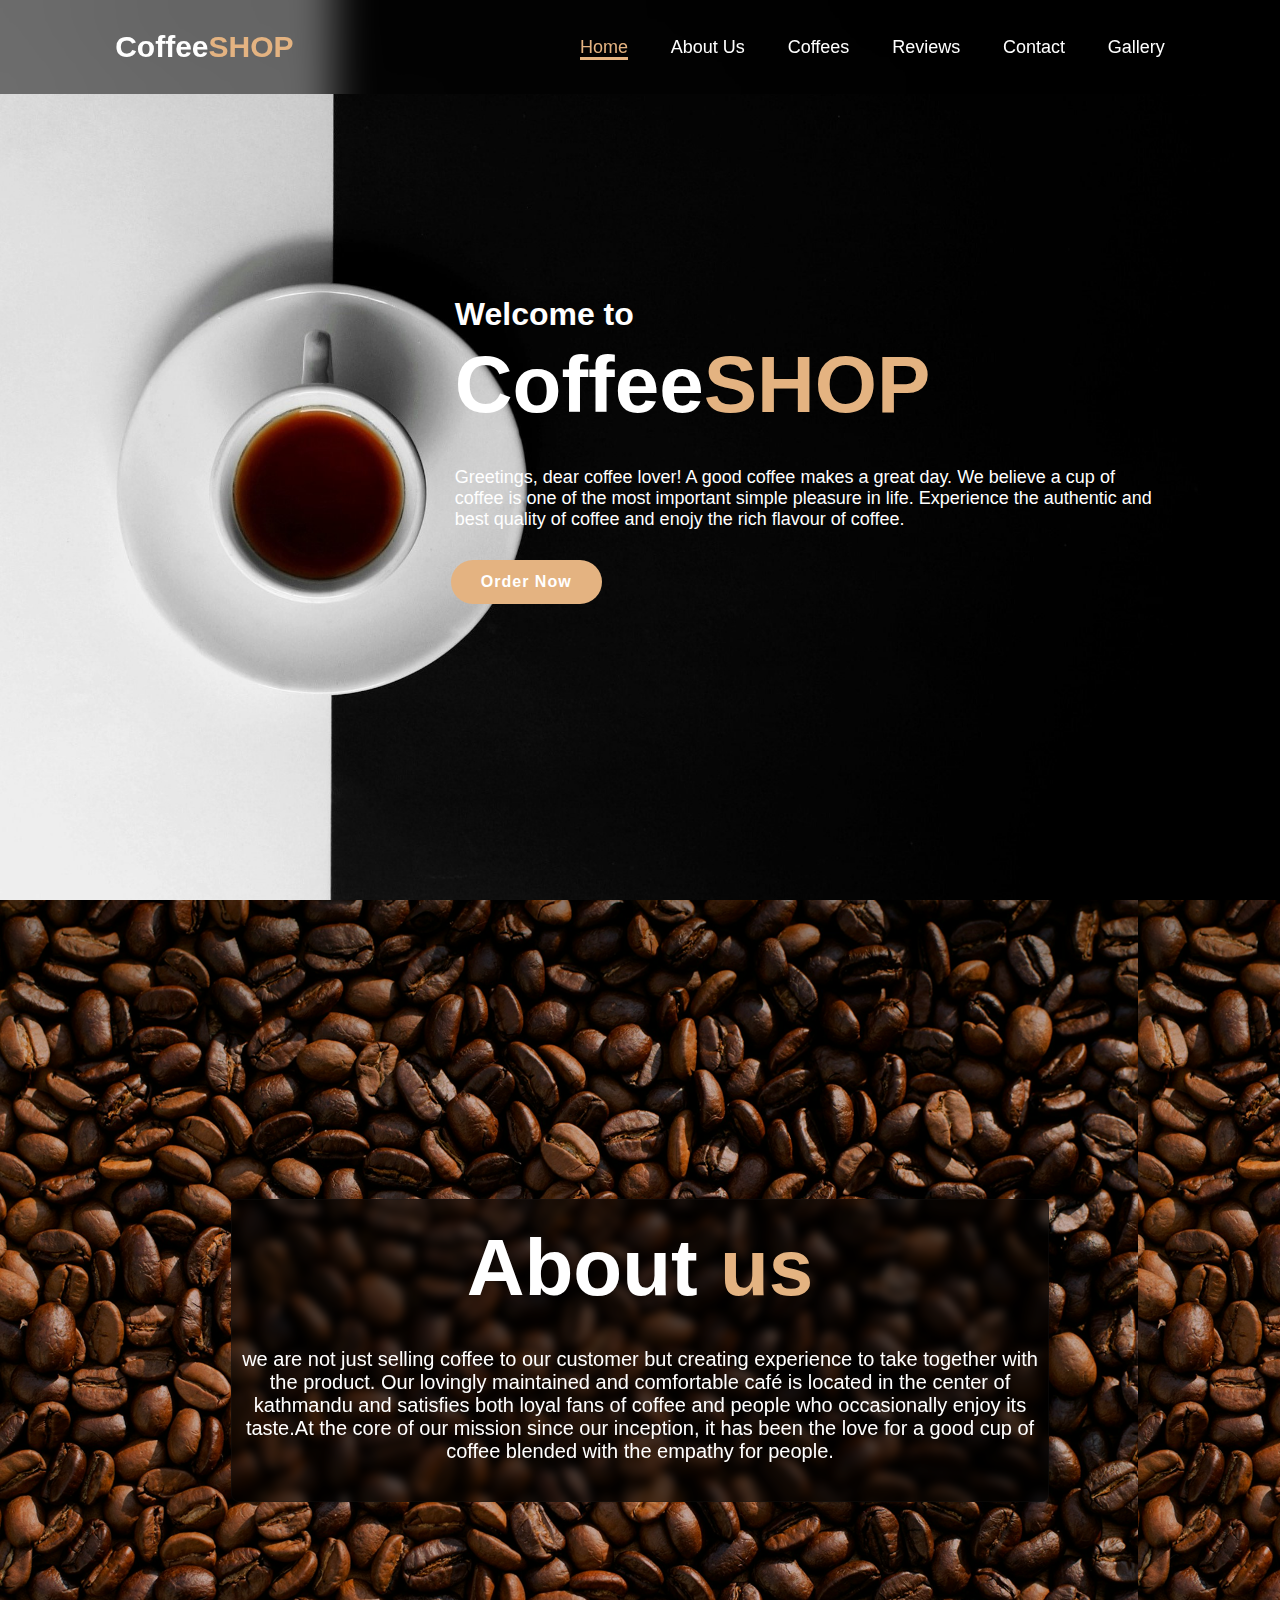
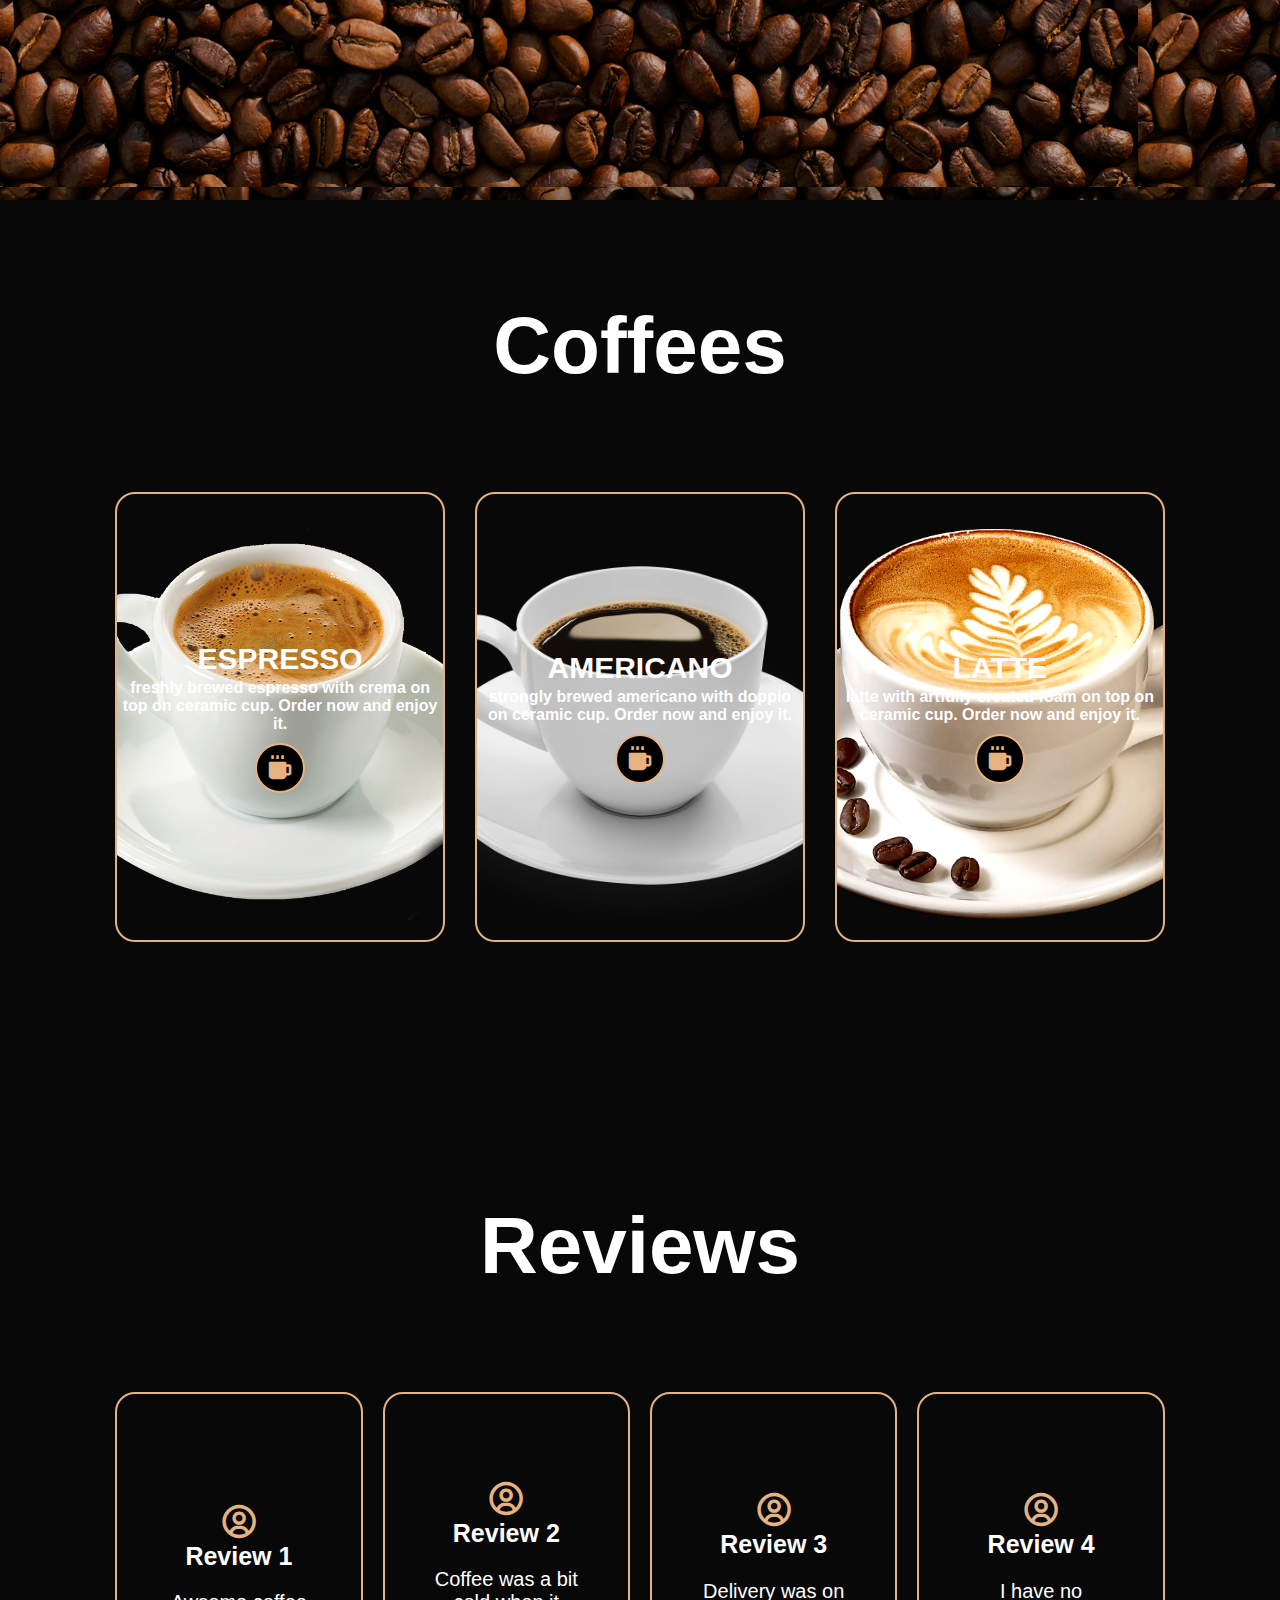
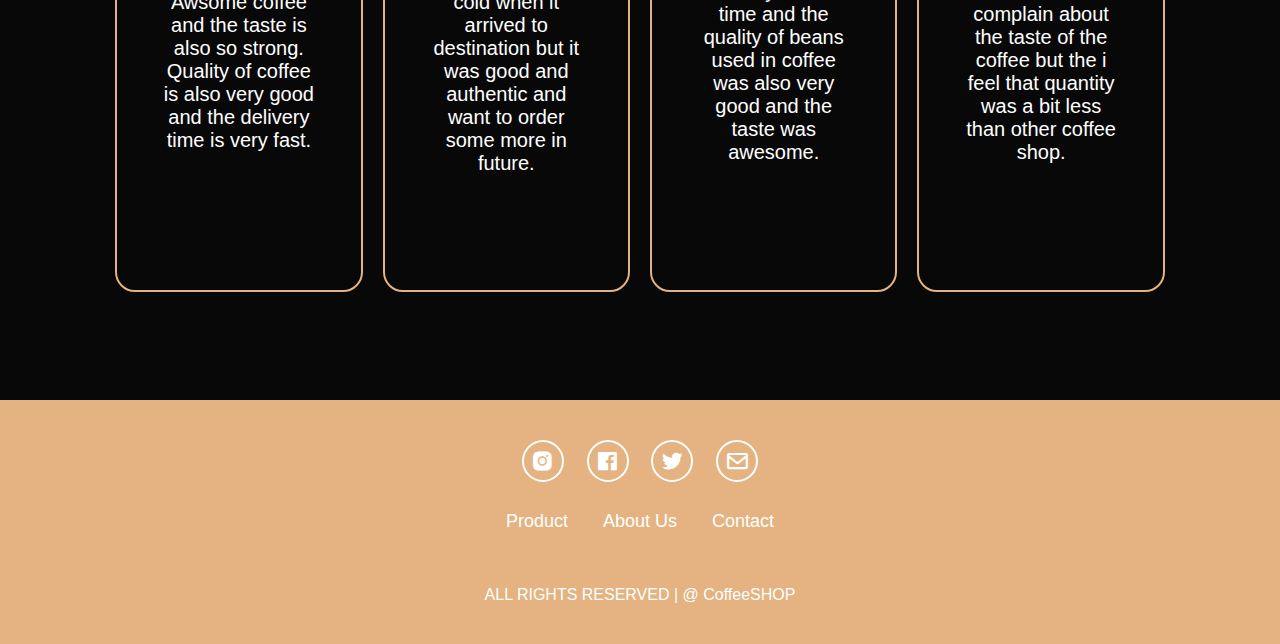
<file: index.html>
<!DOCTYPE html>
<html lang="en">
    <head>
        <meta charset="UTF-8">
        <meta name="viewport"
        content="width=device-width, initial-scale=1.0">
        <title>COFFEE SHOP</title>
        <link rel="stylesheet" href="style.css">
        <link href='https://unpkg.com/boxicons@2.1.4/css/boxicons.min.css' rel='stylesheet'>
    </head>
    <body>
       <header class="header">
  
       <a href="#home" class="logo">
        Coffee<span>SHOP</span>
       </a>

       <i class='bx bx-menu' id="menu-icon"></i>
       <nav class ="navbar">
        <a href="#home" class="active">Home</a>
        <a href="#about">About Us</a>
        <a href="#coffees">Coffees</a>
        <a href="#reviews">Reviews</a>
        <a href="contact.html">Contact</a>
        <a href="gallery.html">Gallery</a>
       </nav>

       </header>

        <section class="home" id="home">

            <div class="home-content">
                <h3>Welcome to</h3>
                <h1>Coffee<span>SHOP</span></h1>

                <p>Greetings, dear coffee lover! 
                   A good coffee makes a great day.
                    We believe a cup of coffee is one 
                    of the most important simple pleasure
                    in life.
                    Experience the authentic and best quality of coffee 
                    and enojy the rich flavour of coffee.
                </p>
                <a href="#contact" class="btn">Order Now</a>
                
            </div>
        </section>
       
        <section class="about" id="about">

            <div class="about-content">
                <h2 class="heading">About <span>us</span></h2>
                <p>we are not just selling coffee to our customer but creating experience to take together with the product. 
                   Our lovingly maintained and comfortable café is located in the center of kathmandu and satisfies both
                   loyal fans of coffee and people who occasionally enjoy its taste.At the core of our mission since our inception, 
                   it has been the love for a good cup of coffee blended with the empathy for people. 
                   </p>
                   
            </div>
        </section>

        <section class="coffees" id="coffees">
            <h2 class="heading">Coffees</h2>

            <div class="coffees-container">

                <div class="coffees-box">
                    <img src="assets/1.png" alt="espresso">
                    <div class="coffees-info">
                        <h4>ESPRESSO</h4>
                        <p>freshly brewed espresso with crema on top on ceramic cup.
                            Order now and enjoy it.</p>
                            <a href="#home">
                                <i class='bx bxs-coffee'></i>
                            </a>
                    </div>
                </div>

                <div class="coffees-box">
                    <img src="assets/2.png" alt="americano">
                    <div class="coffees-info">
                        <h4>AMERICANO</h4>
                        <p>strongly brewed americano with doppio on ceramic cup.
                            Order now and enjoy it.</p>
                            <a href="#home">
                                <i class='bx bxs-coffee'></i>
                            </a>
                    </div>
                </div> 

                <div class="coffees-box">
                    <img src="assets/3.png" alt="latte">
                    <div class="coffees-info">
                        <h4>LATTE</h4>
                        <p>latte with artfully created foam on top on ceramic cup.
                            Order now and enjoy it.</p>
                            <a href="#">
                                <i class='bx bxs-coffee'></i>
                            </a>
                    </div>
                </div>
            </div>
        </section>

        <section class="reviews" id="reviews">
            <h2 class="heading">Reviews</h2>
            <div class="reviews-container">
                <div class="reviews-box">
                    <i class='bx bx-user-circle'></i>
                    <h3>Review 1</h3>
                       <p>Awsome coffee and the taste is also so strong. Quality of coffee is also very good and the 
                        delivery time is very fast.
                       </p>
                    </div>

                    <div class="reviews-box">
                        <i class='bx bx-user-circle'></i>
                        <h3>Review 2</h3>
                        <p>Coffee was a bit cold when it arrived to destination but it was good and authentic 
                            and want to order some more in future.</p>
                        </div>
                        <div class="reviews-box">
                            <i class='bx bx-user-circle'></i>
                            <h3>Review 3</h3>
                            <p>Delivery was on time and the quality of beans used in coffee was also very good 
                                and the taste was awesome.
                            </p>
                            </div>
                            <div class="reviews-box">
                                <i class='bx bx-user-circle'></i>
                                <h3>Review 4</h3>
                                <p>I have no complain about the taste of the coffee but the i feel that
                                    quantity was a bit less than other coffee shop.
                                </p>
                                </div>
                </div>
        </section>
        <footer class="footer">
            <div class="social">
                <a href="https://www.instagram.com/"><i class='bx bxl-instagram-alt'></i></a>
                <a href="https://www.facebook.com/"><i class='bx bxl-facebook-square' ></i></a>
                <a href="https://x.com/"><i class='bx bxl-twitter' ></i></a>
                <a href="mailto:sharmapratikvai4444@gmail.com"><i class='bx bx-envelope'></i></a>

            </div>
            <ul class="list">
                <li>
                    <a href="#coffees">Product</a>
                </li>
                <li>
                    <a href="#about">About Us</a>
                </li>
                <li>
                    <a href="#contact">Contact</a>
                </li>
            </ul>
            <p class="copyright">
                ALL RIGHTS RESERVED | @ CoffeeSHOP
              </p>
         </footer>
     </body>
</html>
</file>
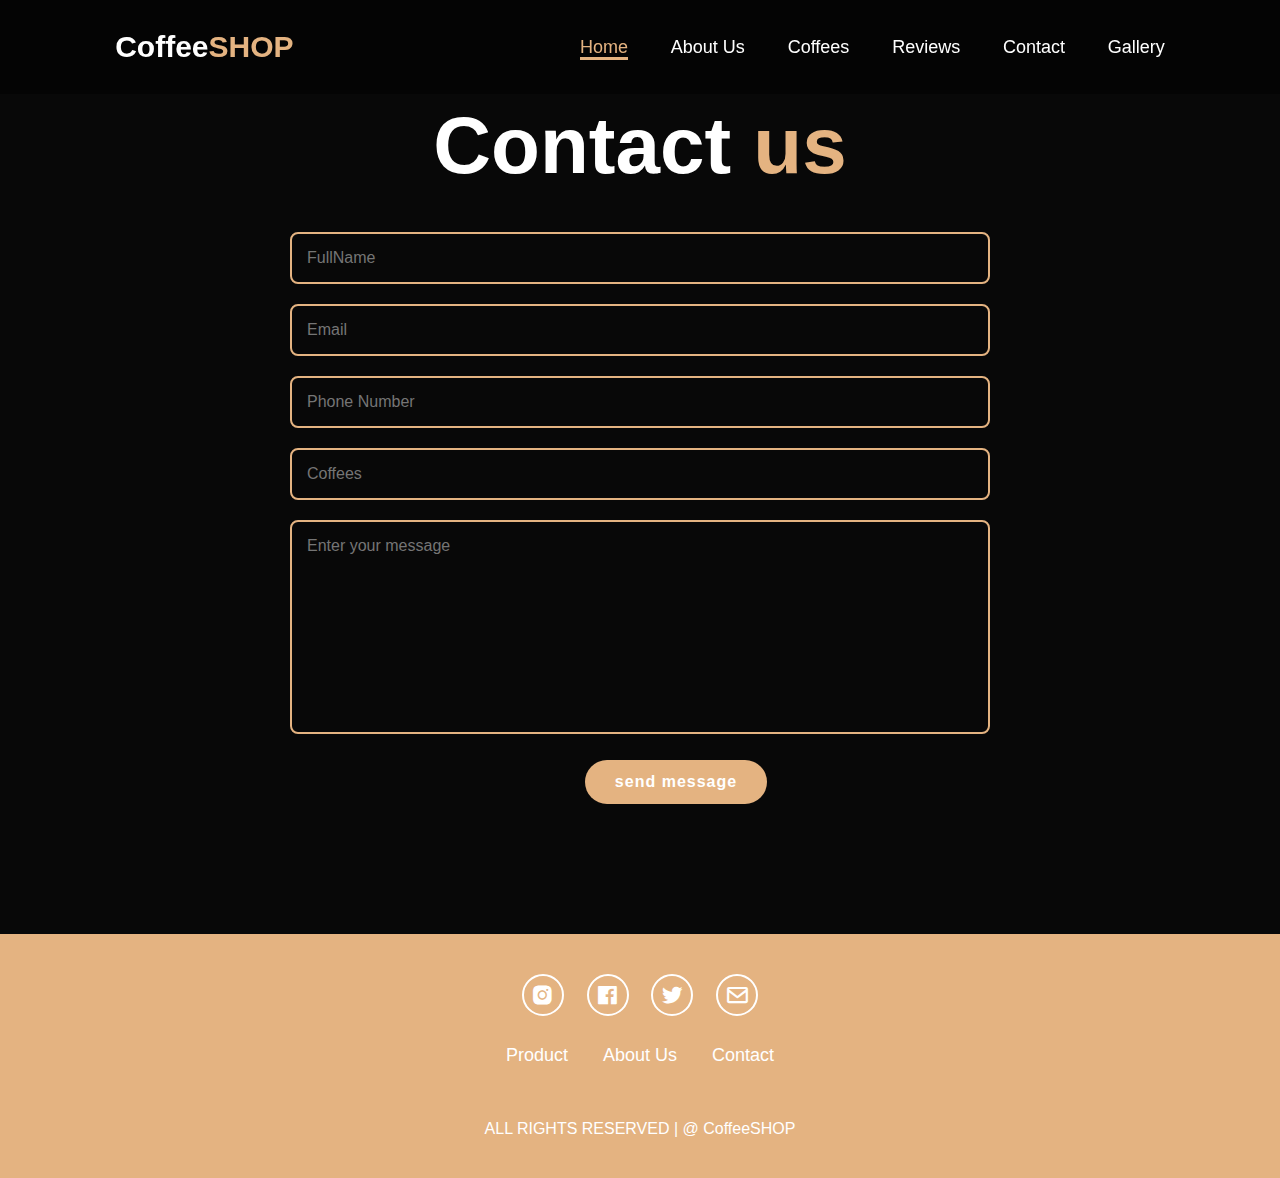
<file: contact.html>
<!DOCTYPE html>
<html lang="en">
    <head>
        <meta charset="UTF-8">
        <meta name="viewport"
        content="width=device-width, initial-scale=1.0">
        <title>COFFEE SHOP</title>
        <link rel="stylesheet" href="style.css">
        <link href='https://unpkg.com/boxicons@2.1.4/css/boxicons.min.css' rel='stylesheet'>
    </head>
<body>
    <header class="header">
  
        <a href="#home" class="logo">
         Coffee<span>SHOP</span>
        </a>
 
        <i class='bx bx-menu' id="menu-icon"></i>
        <nav class ="navbar">
         <a href="index.html" class="active">Home</a>
         <a href="index.html">About Us</a>
         <a href="index.html">Coffees</a>
         <a href="index.html">Reviews</a>
         <a href="contact.html">Contact</a>
         <a href="gallery.html">Gallery</a>
        </nav>
 
        </header>
    <section class="contact" id="contact">
        <h2 class="heading">Contact <span>us</span>
      </h2>
        <form action="#">
          <div class="input-box">
              <input type="text" placeholder="FullName" required>
              <input type="email" 
              placeholder="Email" required>
              </div>

              <div class="input-box">
                  <input type="tel" placeholder="Phone Number" required>
                  <input type="text" 
                  placeholder="Coffees" required>
                  </div>

                  <textarea name="" id="" cols="30" rows="10" placeholder="Enter your message" required></textarea>
                  <input type="submit" value="send message" 
                  class="btn">
        </form>
      </section>
      <footer class="footer">
        <div class="social">
            <a href="https://www.instagram.com/"><i class='bx bxl-instagram-alt'></i></a>
            <a href="https://www.facebook.com/"><i class='bx bxl-facebook-square' ></i></a>
            <a href="https://x.com/"><i class='bx bxl-twitter' ></i></a>
            <a href="mailto:sharmapratikvai4444@gmail.com"><i class='bx bx-envelope'></i></a>

        </div>
        <ul class="list">
            <li>
                <a href="#coffees">Product</a>
            </li>
            <li>
                <a href="#about">About Us</a>
            </li>
            <li>
                <a href="#contact">Contact</a>
            </li>
        </ul>
        <p class="copyright">
            ALL RIGHTS RESERVED | @ CoffeeSHOP
          </p>
     </footer>
</body>
</html>
</file>
<file: style.css>
*{
    margin: 0;
    padding: 0;
    box-sizing: border-box;
    text-decoration: none;
    border: none;
    outline: none;
    scroll-behavior: smooth;
    font-family: "poppins" , 
    sans-serif;
}
:root {
    --bg-color: #080808;
    --text-color: white;
    --main-color: #e4b381;
}
html{
    font-size: 62.5%;
    overflow-x:hidden;
}

body{
    background: var(--bg-color);
    color: var(--text-color);

}
.header{
    position: fixed;
    top: 0;
    left: 0;
    width:100%;
    padding: 3rem 9%;
    background: rgba(0, 0, 0, 0.5);
    backdrop-filter: blur(20px);
    display: flex;
    align-items: center;
    justify-content: space-between;
    z-index: 100;

}
.logo{
    font-size: 3rem;
    color: var(--text-color);
    font-weight: 800;
    cursor: pointer;
    transition: 0.3s ease;
}
.logo:hover{
    transform: scale(1.1);

}
span{
    color: var(--main-color);

}
.navbar a{
    font-size: 1.8rem;
    color: white;
    margin-left: 4rem;
    font-weight: 500;
    transition: 0.3 ease;
    border-bottom: 3px solid transparent;
}
.navbar a:hover,
.navbar a.active{
    color: var(--main-color);
    border-bottom: 3px solid var(--main-color);
}
#menu-icon{
    font-size: 3.6rem;
    color: var(--main-color);
    display: none;
}
section{
    min-height: 100vh;
    padding: 10rem 9% 10rem;

}
.home{
    display: flex;
    justify-content: right;
    text-align: left;
    align-items: center;
    gap: 8rem;
    background: url(assets/background.jpg)center
    no-repeat;
    background-size: cover;

}
.home-content h3{
    font-size: 3.2rem;
    font-weight: 700;
    padding-left: 40px;

}
.home-content h1{
    font-size: 8rem;
    font-weight: 700;
    line-height: 1.3;
    padding-left: 40px;
}
.home-content p{
    font-size: 1.8rem;
    font-weight: 500;
    max-width: 750px;
    margin: 3rem 0;
    padding-left: 40px;
}
.btn{
    display: inline-block;
    padding: 1.1rem 2.8rem;
    background: var(--main-color);
    border-radius: 4rem;
    font-size: 1.6rem;
    color: white;
    border: 2px solid transparent;
    letter-spacing: 0.1rem;
    font-weight: 600;
    transition: 0.3s ease-in-out;
    cursor: pointer;
    position: relative;
    left: 36px;

}
.btn:hover{
    transform: scale(1.05);
    background: var(--bg-color);
    color: var(--main-color);
    border: 2px solid var(--main-color);
}
.about{
    display: flex;
    align-items: center;
    justify-content: center;
    background: url(assets/background-2.png);
    min-height: 100vh;
}
.heading{
    font-size: 8rem;
    text-align: center;
}
.about-content{
    text-align: center;
    backdrop-filter: blur(5px);
    background-color: rgba(0,0,0,0.6);
    border: 1px solid rgba(24,24,24,0.3);
    border-radius: 0.8rem;
    padding: 0.8rem;
}
.about-content h2{
    text-align: center;
    line-height: 1.5;
}
.about-content h3{
    font-size: 2.6rem;
}
.about-content p{
    font-size: 2rem;
    margin: 2rem 0 3rem;
    max-width: 800px;
}

.coffees{
    background-color: var(--bg-color);

}
.coffees-container{
    display: grid;
    grid-template-columns: repeat(3,1fr);
    align-items: center;
    margin-top: 10rem;
    gap: 3rem;
}
.coffees-container .coffees-box{
    position: relative;
    border-radius: 2rem;
    height: 450px;
    border: 2px solid var(--main-color);
    overflow: hidden;
    display: flex;
}
.coffees-box img{
    width: 100%;
    height: 100%;
    transition: o.5s ease;
    object-fit: cover;
}
.coffees-box:hover img{
    transform: scale(1.05);
}
.coffees-box .coffees-info{
    position: absolute;
    bottom:0;
    left: 0;
    width: 100%;
    height: 100%;
    display: flex;
    justify-content: center;
    align-items: center;
    flex-direction: column;
    text-align: center;
    padding: 0.4rem;
    cursor: pointer;
    transition: 0.5s ease;

}
.coffees-box .coffees-info:hover{
    background: radial-gradient(rgba(0,0,0,0.4),
    var(--main-color));
    transform: scale(1.05);
}
.coffees-info h4{
    font-size: 3rem;
    color: white;
    font-weight: 800;

}
.coffees-info p{
    font-size: 1.6rem;
    margin: 0.3rem 0 1rem;
    font-weight: 600;
    color: white;

}
.coffees-info a{
    color: white;
    display: inline-flex;
    justify-content: center;
    align-items: center;
    width: 5rem;
    height: 5rem;
    background: black;
    border: 2px solid var(--main-color);
    border-radius: 50%;
}
.coffees-info a i{
    font-size: 3rem;
    color: var(--main-color);
    
}
.reviews{
    background-color: var(--bg-color);
}
.reviews h2{
    margin-bottom: 10rem;
}
.reviews-container{
    display: grid;
    grid-template-columns: repeat(4, 1fr);
    margin-top: 8rem;
    gap: 2rem;
}
.reviews-container .reviews-box{
    display: flex;
    align-items: center;
    justify-content: center;
    flex-direction: column;
    height: 500px;
    padding: 3rem 2rem 4rem;
    border-radius: 2rem;
    text-align: center;
    border: 0.2rem solid var(--main-color);
    cursor: pointer;
    transition: 0.4s ease;
}
.reviews-container .reviews-box:hover{
    border-color: var(--main-color);
    transform: scale(1.02);
    background-color: white;
    color: black;
}

.reviews-box i{
    font-size: 400%;
    color: var(--main-color);
}
.reviews-box h3{
    font-size: 250%;
}
.reviews-box p{
    font-size: 200%;
    margin: 10%;
}
.contact{
    background-color: var(--bg-color);

}
.contact h2{
    margin-bottom: 3rem;

}
.contact form{
    max-width: 70rem;
    margin: 1rem auto;
    text-align: center;
    margin-bottom: 3rem;
}
.contact form .input-box{
    display: flex;
    justify-content: center;
    flex-wrap: wrap;

}
.contact form .input-box input,
.contact form textarea{
    width: 100%;
    padding: 1.5rem;
    font-size: 1.6rem;
    color: var(--text-color);
    background-color: var(--bg-color);
    border: 2px solid var(--main-color);
    border-radius: 0.8rem;
    margin: 1rem 0;
    resize: none;
}
.contact form .btn{
    margin-top: 2%;
    position: relative;
    right: 30px;

}
.footer{
    position: relative;
    bottom: 0;
    width: 100%;
    padding: 40px 0;
    background-color: var(--main-color);

}
.footer .social{
    text-align: center;
    padding-bottom: 25px;
    color: white;

}
.footer .social a{
    font-size: 25px;
    color: white;
    border: 2px solid white;
    width: 42px;
    height: 42px;
    line-height: 42px;
    display: inline-block;
    text-align: center;
    border-radius: 50%;
    margin: 0 10px;
    transition: 0.3s ease-in-out;
}
.footer .social a:hover{
    transform: scale(1.2)translateY(-10px);
    background-color: white;
    color: var(--main-color);

}
.footer ul{
    margin-top: 0;
    padding: 0;
    font-size: 18px;
    line-height: 18px;
    line-height: 1.6;
    margin-bottom: 0;
    text-align: center;
}

.footer ul li a{
    color: white;
    border-bottom: 3px solid transparent;
    transition: 0.3s ease;
}
.footer ul li a:hover{
    border-bottom: 3px solid white;
}
.footer ul li{
    display: inline-block;
    padding: 0 15px;

}
.footer .copyright{
    margin-top: 50px;
    text-align: center;
    font-size: 16px;
    color:white;
    
}
</file>
